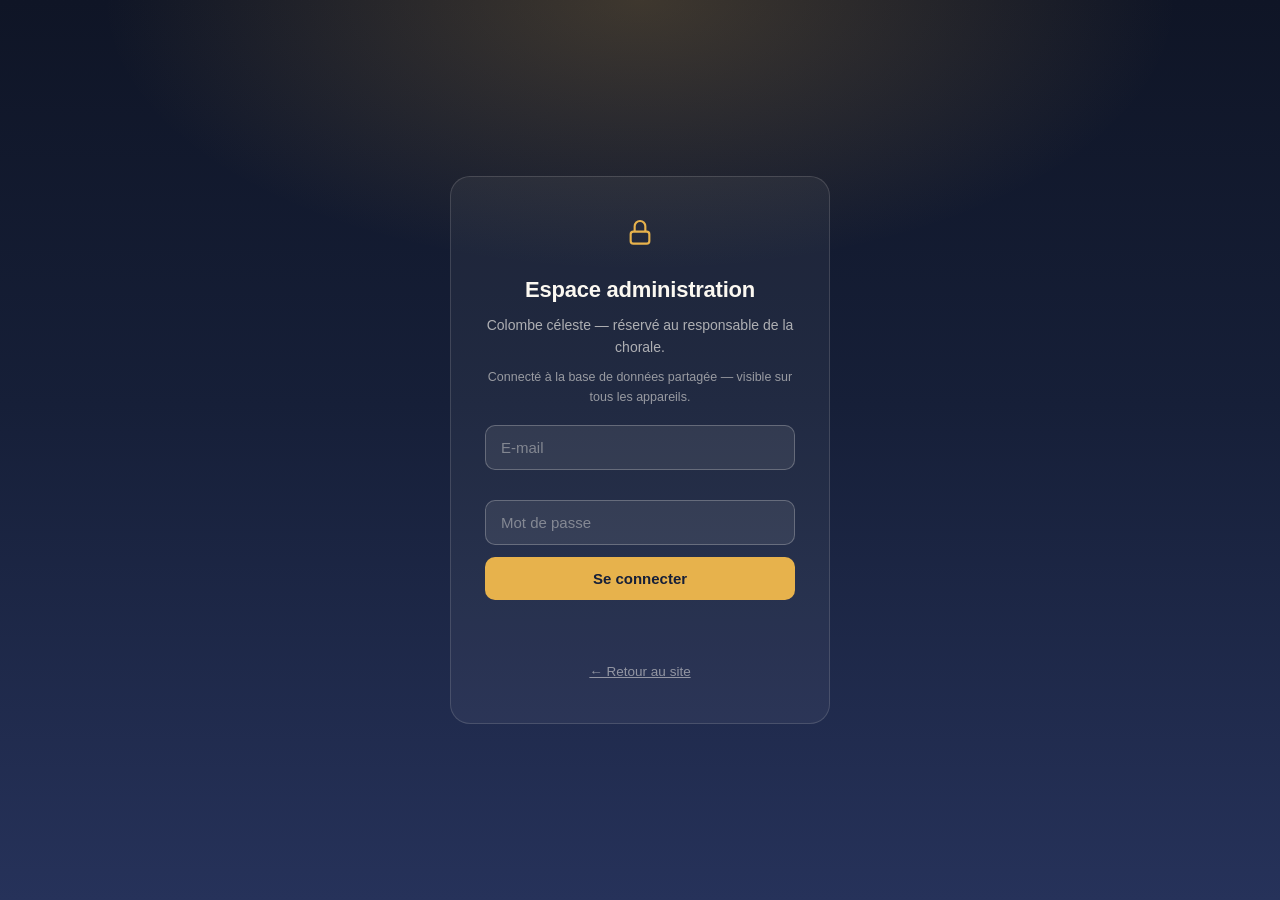
<file: admin/index.html>
<!DOCTYPE html>
<html lang="fr">
<head>
<meta charset="UTF-8">
<meta name="viewport" content="width=device-width, initial-scale=1.0">
<title>Administration — Colombe céleste</title>
<meta name="robots" content="noindex, nofollow">
<meta http-equiv="Content-Security-Policy" content="default-src 'self'; img-src 'self' data: https:; media-src 'self' data: https: blob:; style-src 'self' 'unsafe-inline' https://fonts.googleapis.com; font-src https://fonts.gstatic.com; script-src 'self' 'sha256-gQjsTGl9t2WQUj9vax3f93fD68hU+zCFucQvxmxFnsM='; connect-src 'self' https:; object-src 'none'; base-uri 'self'; form-action 'none';">
<link rel="stylesheet" href="admin.css">
<script>(function(){try{var t=localStorage.getItem('colombeCelesteTheme');if(t!=='dark'&&t!=='light'){t=(window.matchMedia&&matchMedia('(prefers-color-scheme: dark)').matches)?'dark':'light';}document.documentElement.setAttribute('data-theme',t);}catch(e){}})();</script>
</head>
<body>

<!-- ============ ECRAN DE CONNEXION ============ -->
<div id="admin-gate">
  <div class="gate-box">
    <svg class="mark" width="32" height="32" viewBox="0 0 24 24" fill="none" aria-hidden="true"><rect x="5" y="11" width="14" height="9" rx="2" stroke="#e7b24c" stroke-width="1.6"/><path d="M8 11V7a4 4 0 0 1 8 0v4" stroke="#e7b24c" stroke-width="1.6"/></svg>
    <h1>Espace administration</h1>
    <p>Colombe céleste — réservé au responsable de la chorale.</p>
    <p id="admin-mode-notice" style="font-size:12.5px;color:rgba(251,248,241,.55);margin-top:-6px;"></p>
    <input type="email" id="admin-email" placeholder="E-mail" autocomplete="username" style="display:none;">
    <input type="password" id="admin-pass" placeholder="Mot de passe" autocomplete="current-password">
    <button id="admin-login" type="button">Se connecter</button>
    <p class="form-msg err" id="admin-err" style="text-align:center;"></p>
    <a class="back-link" href="../index.html">← Retour au site</a>
  </div>
</div>

<!-- ============ TABLEAU DE BORD ============ -->
<div id="admin-dashboard" style="display:none;">
  <div class="admin-shell">
    <aside class="admin-side">
      <div class="brand">
        <svg width="24" height="24" viewBox="0 0 40 40" fill="none" aria-hidden="true"><path d="M20 6c6 3 12 3 15 1-1 6-6 11-13 12-1 5-4 9-9 11 1-5-1-9-4-12-6-2-9-7-9-13 4 3 9 4 13 3 2-3 4-4 7-2z" fill="#e7b24c" opacity=".92"/></svg>
        <span>Colombe céleste</span>
      </div>
      <nav class="admin-nav" id="admin-nav">
        <button data-pane="about" class="active" type="button">Qui sommes-nous</button>
        <button data-pane="photos" type="button">Photos</button>
        <button data-pane="videos" type="button">Vidéos</button>
        <button data-pane="testis" type="button">Témoignages</button>
        <button data-pane="messages" type="button">Messages reçus</button>
        <button data-pane="settings" type="button">Coordonnées</button>
      </nav>
      <button class="logout-btn" id="admin-logout" type="button">Se déconnecter</button>
      <button class="logout-btn" id="theme-toggle" type="button">🌙 Mode sombre</button>
      <div id="storage-gauge"></div>
      <a class="view-site" href="../index.html" target="_blank" rel="noopener">Voir le site public ↗</a>
    </aside>

    <main class="admin-main">

      <!-- ===== QUI SOMMES-NOUS ===== -->
      <div class="admin-pane active" data-pane="about">
        <h1>Qui sommes-nous</h1>
        <p class="lead">Modifiez la présentation, le verset biblique et les cartes de valeurs affichées sur le site.</p>

        <div class="admin-card">
          <h2>Présentation &amp; verset</h2>
          <p class="sub">Ces textes apparaissent dans la section « La chorale » du site.</p>
          <div class="admin-add-form">
            <textarea id="ab-p1" class="full" maxlength="600" placeholder="Premier paragraphe de présentation"></textarea>
            <textarea id="ab-p2" class="full" maxlength="600" placeholder="Deuxième paragraphe de présentation"></textarea>
            <textarea id="ab-verse" class="full" maxlength="300" placeholder="Verset biblique (sans les guillemets)"></textarea>
            <input type="text" id="ab-verse-ref" maxlength="60" placeholder="Référence (ex : Psaume 98:1)">
            <div class="form-actions">
              <button type="button" class="btn-save" id="ab-save">Enregistrer la présentation</button>
            </div>
          </div>
        </div>

        <div class="admin-card">
          <h2>Nos valeurs</h2>
          <p class="sub">Les trois (ou plus) cartes affichées sous la présentation.</p>
          <div class="admin-add-form" id="card-form">
            <input type="text" id="cd-title" placeholder="Titre (ex : Foi & prière)">
            <input type="text" id="cd-desc" placeholder="Description courte">
            <div class="form-actions">
              <button type="button" class="btn-save" id="cd-submit">Ajouter la carte</button>
              <button type="button" class="btn-cancel" id="cd-cancel" style="display:none;">Annuler la modification</button>
            </div>
            <p class="err-text" id="cd-err"></p>
          </div>
          <div id="card-list" style="margin-top:6px;"></div>
        </div>
      </div>

      <!-- ===== PHOTOS ===== -->
      <div class="admin-pane" data-pane="photos">
        <h1>Photos</h1>
        <p class="lead">Ajoutez vos photos d'événements. Elles apparaissent aussitôt dans la galerie publique.</p>

        <div class="admin-card">
          <h2>Ajouter / modifier une photo</h2>
          <div class="hint-box">Pour quelques photos : choisissez une image sur votre appareil (jusqu'à 2 Mo). <strong>Pour une grande galerie une fois le site en ligne</strong> : déposez vos photos dans le dossier <code>assets/photos/</code> de votre hébergement, puis collez ici leur chemin (ex : <code>assets/photos/concert-noel.jpg</code>) — ou utilisez un lien d'image déjà en ligne.</div>
          <div class="admin-add-form" id="photo-form">
            <div class="file-picker">
              <label class="fp-btn" for="ph-file">📁 Choisir une image sur mon appareil</label>
              <input type="file" id="ph-file" accept="image/*" style="display:none;">
              <img class="fp-preview" id="ph-preview" alt="Aperçu">
              <span class="fp-name" id="ph-filename"></span>
            </div>
            <p class="or-sep full">— ou —</p>
            <input type="url" id="ph-url" class="full" placeholder="Lien de l'image (https://...)">
            <input type="text" id="ph-cap" class="full" placeholder="Légende (ex : Concert de Noël)">
            <div class="form-actions">
              <button type="button" class="btn-save" id="ph-submit">Ajouter la photo</button>
              <button type="button" class="btn-cancel" id="ph-cancel" style="display:none;">Annuler la modification</button>
            </div>
            <p class="err-text" id="ph-err"></p>
          </div>
        </div>
        <div class="admin-card"><div id="ph-list"></div></div>
      </div>

      <!-- ===== VIDEOS ===== -->
      <div class="admin-pane" data-pane="videos">
        <h1>Vidéos</h1>
        <p class="lead">Ajoutez vos vidéos de prestation. Elles se lisent en grand écran sur le site public.</p>

        <div class="admin-card">
          <h2>Ajouter / modifier une vidéo</h2>
          <div class="hint-box">Collez un lien YouTube ou Vimeo (recommandé pour le site en ligne : visible par tous, sans limite de taille), ou choisissez un fichier vidéo sur votre appareil (jusqu'à 20 Mo — pratique pour tester, mais le fichier ne sera visible que depuis l'appareil où vous l'avez ajouté, tant que le site n'est pas hébergé en ligne avec une base de données).</div>
          <div class="admin-add-form" id="video-form">
            <div class="file-picker">
              <label class="fp-btn" for="vd-file">📁 Choisir un fichier vidéo</label>
              <input type="file" id="vd-file" accept="video/*" style="display:none;">
              <span class="fp-name" id="vd-filename"></span>
            </div>
            <p class="or-sep full">— ou —</p>
            <input type="url" id="vd-url" class="full" placeholder="Lien YouTube ou Vimeo">
            <input type="text" id="vd-title" placeholder="Titre (ex : Culte de Pâques)">
            <input type="text" id="vd-desc" placeholder="Courte description">
            <div class="form-actions">
              <button type="button" class="btn-save" id="vd-submit">Ajouter la vidéo</button>
              <button type="button" class="btn-cancel" id="vd-cancel" style="display:none;">Annuler la modification</button>
            </div>
            <p class="err-text" id="vd-err"></p>
          </div>
        </div>
        <div class="admin-card"><div id="vd-list"></div></div>
      </div>

      <!-- ===== TEMOIGNAGES ===== -->
      <div class="admin-pane" data-pane="testis">
        <h1>Témoignages</h1>
        <p class="lead">Publiez les témoignages que vous souhaitez afficher sur le site.</p>

        <div class="admin-card">
          <h2>Ajouter / modifier un témoignage</h2>
          <div class="admin-add-form" id="testi-form-admin">
            <input type="text" id="ts-name" placeholder="Nom de la personne">
            <input type="text" id="ts-msg" placeholder="Message">
            <div class="form-actions">
              <button type="button" class="btn-save" id="ts-submit">Publier</button>
              <button type="button" class="btn-cancel" id="ts-cancel" style="display:none;">Annuler la modification</button>
            </div>
            <p class="err-text" id="ts-err"></p>
          </div>
        </div>
        <div class="admin-card"><div id="ts-list"></div></div>
      </div>

      <!-- ===== MESSAGES ===== -->
      <div class="admin-pane" data-pane="messages">
        <h1>Messages reçus</h1>
        <p class="lead">Demandes de prestation et messages envoyés depuis le site, enregistrés sur cet appareil.</p>
        <div id="msg-list"></div>
      </div>

      <!-- ===== COORDONNEES ===== -->
      <div class="admin-pane" data-pane="settings">
        <h1>Coordonnées</h1>
        <p class="lead">Ces informations apparaissent dans la section « Réserver » du site public.</p>
        <div class="admin-card">
        <div class="admin-add-form">
          <input type="text" id="s-name" placeholder="Nom du responsable">
          <input type="tel" id="s-phone" placeholder="Téléphone">
          <input type="email" id="s-email" placeholder="E-mail">
          <input type="text" id="s-address" class="full" placeholder="Adresse du lieu de culte">
          <input type="url" id="s-endpoint" class="full" placeholder="URL de réception des messages (optionnel — ex : Formspree)">
          <div class="form-actions">
            <button type="button" class="btn-save" id="s-save">Enregistrer les coordonnées</button>
          </div>
        </div>
      </div>
      <div class="hint-box">L'URL de réception est optionnelle : si vous créez un compte gratuit sur un service comme Formspree, collez ici le lien fourni pour recevoir les messages par e-mail en plus de leur enregistrement sur le site.</div>

      <div class="admin-card">
        <h2>Envoi automatique des photos et vidéos (Cloudinary)</h2>
        <p class="sub">Une fois configuré, les photos et vidéos ajoutées depuis n'importe quel appareil sont envoyées automatiquement en arrière-plan et visibles par tous, sans limite liée au navigateur.</p>
        <div class="hint-box">
          <strong>Configuration en 4 étapes (gratuite, une seule fois) :</strong><br>
          1. Créez un compte gratuit sur <strong>cloudinary.com</strong><br>
          2. Sur votre tableau de bord, notez le <strong>"Cloud name"</strong><br>
          3. Allez dans Settings → Upload → Upload presets → "Add upload preset", réglez le mode sur <strong>"Unsigned"</strong>, puis enregistrez et notez son nom<br>
          4. Collez les deux valeurs ci-dessous
        </div>
        <div class="admin-add-form">
          <input type="text" id="s-cloud-name" placeholder="Cloud name (ex : dxy1abcde)">
          <input type="text" id="s-cloud-preset" placeholder="Upload preset non signé (ex : colombe_uploads)">
          <div class="form-actions">
            <button type="button" class="btn-save" id="s-cloud-save">Enregistrer la configuration</button>
            <span id="cloud-status" style="font-size:13px;color:var(--ink-soft);"></span>
          </div>
        </div>
      </div>
      </div>

    </main>
  </div>
</div>

<div class="save-toast" id="save-toast"></div>

<script src="../assets/common.js"></script>
<script src="../assets/repo.js"></script>
<script src="admin.js"></script>
</body>
</html>
</file>
<file: admin/admin.css>
@import url('../assets/style.css');

body{background:var(--dove-dim);}

/* ---------- ECRAN DE CONNEXION ---------- */
#admin-gate{
  min-height:100vh;display:flex;align-items:center;justify-content:center;
  background:
    radial-gradient(ellipse 70% 50% at 50% 0%, rgba(231,178,76,.22), transparent 60%),
    linear-gradient(180deg,#0f1526 0%, var(--sky-night) 45%, var(--sky-mid) 100%);
  padding:24px;
}
.gate-box{max-width:380px;width:100%;color:var(--dove);text-align:center;background:rgba(251,248,241,.05);
  border:1px solid rgba(251,248,241,.14);border-radius:20px;padding:40px 34px;}
.gate-box .mark{margin-bottom:16px;}
.gate-box h1{color:var(--dove);font-size:22px;margin-bottom:.3em;}
.gate-box p{color:rgba(251,248,241,.65);font-size:14px;}
.gate-box input{width:100%;padding:13px 15px;border-radius:10px;border:1px solid rgba(251,248,241,.25);
  background:rgba(251,248,241,.08);color:#fff;margin:18px 0 12px;font-size:15px;}
.gate-box input::placeholder{color:rgba(251,248,241,.4);}
.gate-box button{width:100%;padding:13px;border-radius:10px;border:none;background:var(--dawn-gold);
  color:var(--sky-night);font-weight:700;font-size:15px;}
.gate-box .back-link{display:inline-block;margin-top:20px;color:rgba(251,248,241,.5);font-size:13.5px;text-decoration:underline;}

/* ---------- SHELL ADMIN ---------- */
#admin-dashboard{min-height:100vh;}
.admin-shell{display:flex;min-height:100vh;}
.admin-side{
  width:250px;flex-shrink:0;background:linear-gradient(180deg,var(--sky-night),var(--sky-mid));
  color:var(--dove);display:flex;flex-direction:column;padding:26px 18px;position:sticky;top:0;height:100vh;
}
.admin-side .brand{display:flex;align-items:center;gap:10px;margin-bottom:30px;padding:0 8px;}
.admin-side .brand span{font-family:var(--font-title);font-weight:700;font-size:17px;}
.admin-nav{display:flex;flex-direction:column;gap:4px;flex:1;}
.admin-nav button{
  text-align:left;background:none;border:none;color:rgba(251,248,241,.75);padding:12px 14px;border-radius:10px;
  font-size:14.5px;font-weight:500;display:flex;align-items:center;gap:10px;
}
.admin-nav button:hover{background:rgba(251,248,241,.07);color:#fff;}
.admin-nav button.active{background:rgba(231,178,76,.16);color:var(--dawn-gold);font-weight:600;}
.admin-side .logout-btn{
  background:rgba(251,248,241,.08);border:1px solid rgba(251,248,241,.18);color:var(--dove);
  padding:11px 14px;border-radius:10px;font-size:13.5px;font-weight:600;margin-top:14px;
}
.admin-side .view-site{color:rgba(251,248,241,.55);font-size:13px;text-align:center;margin-top:14px;text-decoration:underline;}

.admin-main{flex:1;min-width:0;padding:34px 40px 80px;max-width:920px;}
.admin-main h1{font-size:24px;margin-bottom:4px;}
.admin-main > p.lead{color:var(--ink-soft);font-size:14.5px;margin-bottom:28px;}
.admin-pane{display:none;}
.admin-pane.active{display:block;}

.admin-card{background:var(--card-bg);border:1px solid var(--line);border-radius:16px;padding:26px;margin-bottom:22px;box-shadow:var(--shadow);}
.admin-card h2{font-size:17px;margin-bottom:4px;}
.admin-card p.sub{color:var(--ink-soft);font-size:13.5px;margin-bottom:18px;}

.hint-box{background:var(--dove-dim);border-left:3px solid var(--dawn-gold);border-radius:8px;padding:12px 16px;font-size:13px;color:var(--ink-soft);margin-bottom:18px;}

.admin-add-form{display:grid;gap:12px;grid-template-columns:1fr 1fr;}
.admin-add-form .full{grid-column:1/-1;}
.admin-add-form textarea{min-height:80px;resize:vertical;padding:11px 13px;border-radius:9px;border:1px solid var(--line);font-family:inherit;font-size:14.5px;}
.admin-add-form input,.admin-add-form select{padding:11px 13px;border-radius:9px;border:1px solid var(--line);font-family:inherit;font-size:14.5px;width:100%;}
.form-actions{grid-column:1/-1;display:flex;gap:10px;align-items:center;flex-wrap:wrap;}
.form-actions button{padding:11px 22px;border-radius:9px;font-weight:600;font-size:14px;border:none;}
.btn-save{background:var(--sky-night);color:var(--dove);}
.btn-cancel{background:none;border:1px solid var(--line) !important;color:var(--ink-soft);}
.err-text{color:#b5423a;font-size:13px;grid-column:1/-1;min-height:1.1em;}

.file-picker{grid-column:1/-1;display:flex;align-items:center;gap:14px;flex-wrap:wrap;}
.file-picker .fp-btn{background:var(--dove-dim);border:1px dashed var(--line);color:var(--ink);padding:10px 16px;border-radius:9px;font-size:13.5px;font-weight:600;}
.file-picker .fp-preview{width:56px;height:56px;border-radius:8px;object-fit:cover;background:var(--dove-dim);display:none;}
.file-picker .fp-preview.show{display:block;}
.file-picker .fp-name{font-size:12.5px;color:var(--ink-soft);}
.or-sep{grid-column:1/-1;font-size:12px;color:var(--ink-soft);text-align:center;position:relative;margin:2px 0;}

.admin-list-item{display:flex;justify-content:space-between;align-items:center;gap:14px;padding:14px 0;border-top:1px solid var(--line);}
.admin-list-item:first-child{border-top:none;}
.admin-list-item .thumb{width:64px;height:48px;object-fit:cover;border-radius:6px;flex-shrink:0;background:var(--dove-dim);}
.admin-list-item .meta{flex:1;min-width:0;}
.admin-list-item .meta strong{display:block;font-size:14.5px;}
.admin-list-item .meta span{font-size:12.5px;color:var(--ink-soft);display:block;overflow:hidden;text-overflow:ellipsis;white-space:nowrap;max-width:420px;}
.admin-list-item .actions{display:flex;gap:6px;flex-shrink:0;flex-wrap:wrap;}
.admin-list-item .actions button,.admin-list-item .actions a{
  border:1px solid var(--line);background:var(--card-bg);color:var(--ink);border-radius:7px;padding:6px 11px;font-size:12.5px;text-decoration:none;font-weight:500;
}
.admin-list-item .actions .a-edit{color:var(--dawn-copper);border-color:var(--dawn-copper);}
.admin-list-item .actions .a-del{color:#b5423a;border-color:#e6c9c5;}
.empty-mini{font-size:13.5px;color:var(--ink-soft);padding:8px 0;}

.msg-item{background:var(--card-bg);border:1px solid var(--line);border-radius:12px;padding:16px 18px;margin-bottom:12px;}
.msg-item.done{opacity:.55;}
.msg-item .top{display:flex;justify-content:space-between;gap:10px;flex-wrap:wrap;margin-bottom:6px;}
.msg-item .tag{font-size:11px;text-transform:uppercase;letter-spacing:.05em;font-weight:700;color:var(--dawn-copper);}
.msg-item .date{font-size:12px;color:var(--ink-soft);}
.msg-item .body-text{font-size:14px;margin:6px 0;}
.msg-item .details{font-size:12.5px;color:var(--ink-soft);margin-bottom:8px;}
.msg-item .actions{display:flex;gap:8px;}
.msg-item .actions button{border:1px solid var(--line);background:var(--card-bg);border-radius:7px;padding:5px 10px;font-size:12px;}

.save-toast{position:fixed;bottom:24px;right:24px;background:var(--sky-night);color:var(--dove);padding:12px 20px;
  border-radius:10px;font-size:13.5px;font-weight:600;box-shadow:var(--shadow);opacity:0;transform:translateY(10px);
  transition:opacity .25s ease, transform .25s ease;pointer-events:none;z-index:1000;max-width:340px;}
.save-toast.show{opacity:1;transform:translateY(0);}
.save-toast.error{background:#7a2a24;}

.gauge-bar{width:100%;height:7px;border-radius:6px;background:var(--line);overflow:hidden;margin-bottom:6px;}
.gauge-fill{height:100%;background:var(--dawn-gold);border-radius:6px;transition:width .3s ease;}
#storage-gauge{font-size:12.5px;color:var(--ink-soft);margin-top:4px;}
#storage-gauge span{display:block;}

@media(max-width:860px){
  .admin-shell{flex-direction:column;}
  .admin-side{width:100%;height:auto;position:relative;flex-direction:row;flex-wrap:wrap;align-items:center;gap:10px;padding:16px 18px;}
  .admin-side .brand{margin-bottom:0;}
  .admin-nav{flex-direction:row;flex-wrap:wrap;flex:1;}
  .admin-side .logout-btn,.admin-side .view-site{margin-top:0;}
  .admin-main{padding:26px 18px 60px;}
  .admin-add-form{grid-template-columns:1fr;}
}
</file>
